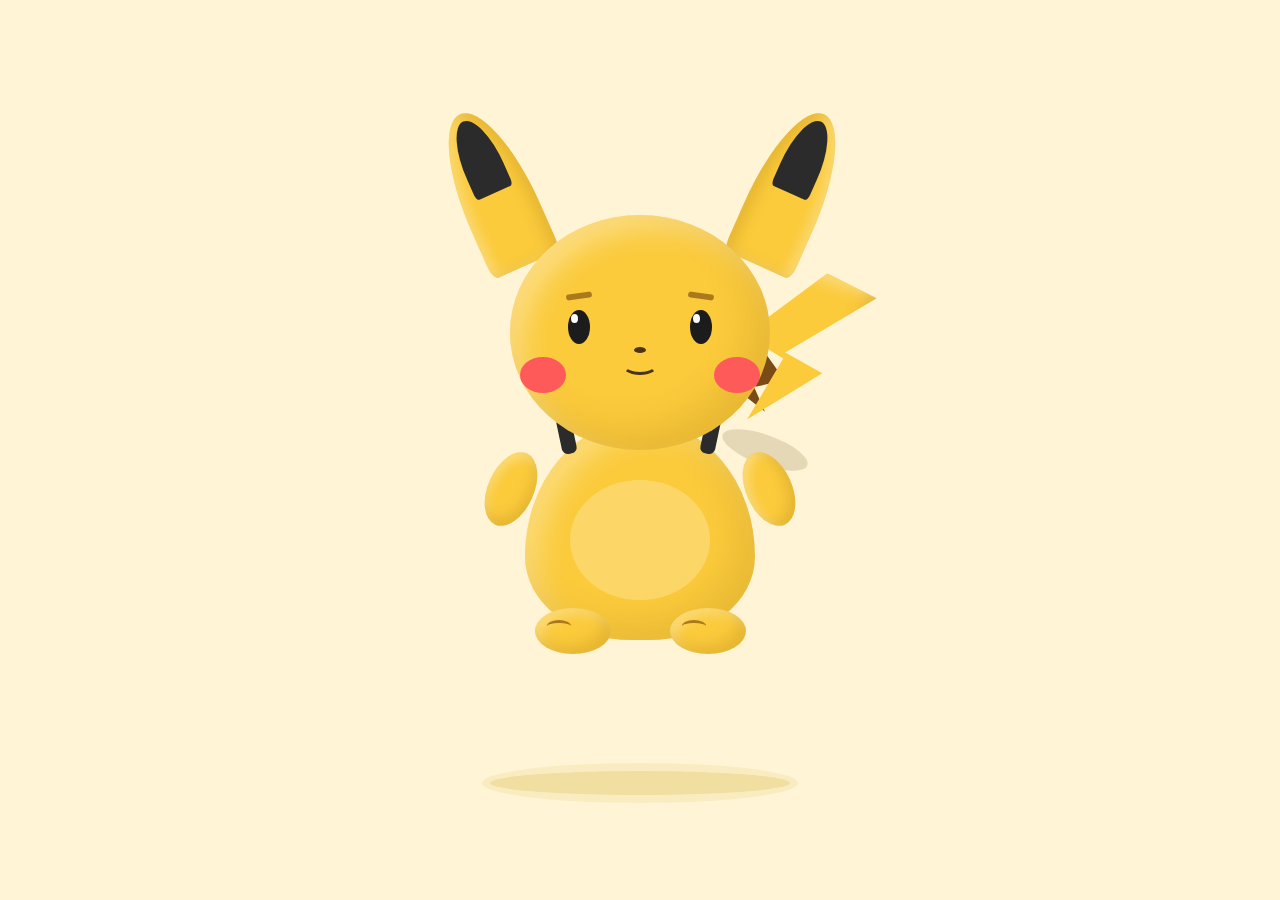
<file: index.html>
<!DOCTYPE html>
<html lang="en">
<head>
<meta charset="UTF-8">
<meta name="viewport" content="width=device-width, initial-scale=1.0">
<title>CSS Pikachu</title>
<link rel="stylesheet" href="style.css">
</head>
<body>
  <div class="scene">
    <div class="pikachu">

      <div class="tail-shadow"></div>
      <div class="tail-brown"></div>
      <div class="tail"></div>

      <div class="ear ear-left"><div class="ear-tip"></div></div>
      <div class="ear ear-right"><div class="ear-tip"></div></div>

      <div class="arm arm-left"></div>
      <div class="arm arm-right"></div>

      <div class="body">
        <div class="belly"></div>
        <div class="stripe stripe-left"></div>
        <div class="stripe stripe-right"></div>
        <div class="foot foot-left"><div class="toe-line"></div></div>
        <div class="foot foot-right"><div class="toe-line"></div></div>
      </div>

      <div class="head">
        <div class="cheek cheek-left"></div>
        <div class="cheek cheek-right"></div>
        <div class="eye eye-left"><div class="eye-shine"></div></div>
        <div class="eye eye-right"><div class="eye-shine"></div></div>
        <div class="brow brow-left"></div>
        <div class="brow brow-right"></div>
        <div class="nose"></div>
        <div class="mouth"></div>
      </div>

    </div>
    <div class="ground"></div>
  </div>
</body>
</html>
</file>
<file: style.css>
/* ================================
   CSS-only Pikachu
   Hand-coded with divs + CSS shapes.
   No images, no SVGs, no background-image URLs.
   ================================ */

* {
  box-sizing: border-box;
}

body {
  margin: 0;
  min-height: 100vh;
  display: flex;
  align-items: center;
  justify-content: center;
  background: #FFF5D6;
  font-family: sans-serif;
}

.scene {
  position: relative;
  width: 480px;
  height: 750px;
}

.ground {
  position: absolute;
  bottom: 30px;
  left: 50%;
  transform: translateX(-50%);
  width: 300px;
  height: 24px;
  background: #F0DFA0;
  border-radius: 50%;
  box-shadow: 0 0 0 8px rgba(240, 223, 160, 0.4);
}

.pikachu {
  position: absolute;
  top: 100px;
  left: 20px;
  width: 440px;
  height: 560px;
}

/* ---------- TAIL ---------- */
.tail-shadow {
  position: absolute;
  top: 260px;
  left: 300px;
  width: 90px;
  height: 30px;
  background: rgba(80, 50, 10, 0.15);
  border-radius: 50%;
  transform: rotate(20deg);
}

.tail-brown {
  position: absolute;
  top: 175px;
  left: 300px;
  width: 60px;
  height: 80px;
  background: #7A4B14;
  clip-path: polygon(55% 0%, 100% 25%, 55% 45%, 85% 70%, 30% 55%, 45% 30%, 10% 15%);
  transform: rotate(18deg);
}

.tail {
  position: absolute;
  top: 90px;
  left: 300px;
  width: 130px;
  height: 210px;
  background: #FBCB3C;
  clip-path: polygon(58% 0%, 100% 4%, 46% 42%, 78% 46%, 34% 78%, 46% 45%, 12% 40%);
  transform: rotate(18deg);
  box-shadow: inset -8px -10px 18px rgba(150, 100, 10, 0.25),
              inset 6px 8px 14px rgba(255, 255, 255, 0.35);
}

/* ---------- EARS ---------- */
.ear {
  position: absolute;
  width: 74px;
  height: 165px;
  background: #FBCB3C;
  border-radius: 50% 50% 8% 8% / 68% 68% 8% 8%;
  transform-origin: bottom center;
  z-index: 2;
  box-shadow: inset -8px 0 14px rgba(150, 100, 10, 0.2),
              inset 6px 0 12px rgba(255, 255, 255, 0.3);
}

.ear-left {
  top: -75px;
  left: 70px;
  transform: rotate(-24deg);
}

.ear-right {
  top: -75px;
  left: 300px;
  transform: rotate(24deg) scaleX(-1);
}

.ear-tip {
  position: absolute;
  top: 8px;
  left: 17px;
  width: 40px;
  height: 78px;
  background: #2B2B2B;
  border-radius: 50% 50% 8% 8% / 70% 70% 8% 8%;
}

/* ---------- HEAD ---------- */
.head {
  position: absolute;
  top: 40px;
  left: 90px;
  width: 260px;
  height: 235px;
  background: #FBCB3C;
  border-radius: 50%;
  z-index: 5;
  box-shadow: inset -18px -18px 34px rgba(150, 100, 10, 0.18),
              inset 14px 14px 26px rgba(255, 255, 255, 0.35);
}

.brow {
  position: absolute;
  top: 78px;
  width: 26px;
  height: 6px;
  background: #A9791C;
  border-radius: 4px;
}

.brow-left {
  left: 56px;
  transform: rotate(-8deg);
}

.brow-right {
  left: 178px;
  transform: rotate(8deg);
}

.eye {
  position: absolute;
  top: 95px;
  width: 22px;
  height: 34px;
  background: #1C1C1C;
  border-radius: 50%;
}

.eye-left {
  left: 58px;
}

.eye-right {
  left: 180px;
}

.eye-shine {
  position: absolute;
  top: 4px;
  left: 3px;
  width: 7px;
  height: 9px;
  background: #FFFFFF;
  border-radius: 50%;
}

.cheek {
  position: absolute;
  top: 142px;
  width: 46px;
  height: 36px;
  background: #FF5A5A;
  border-radius: 50%;
  z-index: 1;
}

.cheek-left {
  left: 10px;
}

.cheek-right {
  left: 204px;
}

.nose {
  position: absolute;
  top: 132px;
  left: 124px;
  width: 12px;
  height: 6px;
  background: #4A3418;
  border-radius: 50%;
}

.mouth {
  position: absolute;
  top: 140px;
  left: 112px;
  width: 36px;
  height: 20px;
  border: 3px solid transparent;
  border-bottom: 3px solid #4A3418;
  border-radius: 50%;
}

/* ---------- BODY ---------- */
.body {
  position: absolute;
  top: 245px;
  left: 105px;
  width: 230px;
  height: 220px;
  background: #FBCB3C;
  border-radius: 50% 50% 46% 46% / 62% 62% 38% 38%;
  z-index: 3;
  box-shadow: inset -18px -18px 32px rgba(150, 100, 10, 0.16),
              inset 14px 14px 26px rgba(255, 255, 255, 0.3);
}

.belly {
  position: absolute;
  top: 60px;
  left: 45px;
  width: 140px;
  height: 120px;
  background: #FDE28A;
  border-radius: 50%;
  opacity: 0.55;
}

.stripe {
  position: absolute;
  top: -4px;
  width: 15px;
  height: 38px;
  background: #2B2B2B;
  border-radius: 6px;
}

.stripe-left {
  left: 34px;
  transform: rotate(-12deg);
}

.stripe-right {
  left: 178px;
  transform: rotate(12deg);
}

.foot {
  position: absolute;
  bottom: -14px;
  width: 76px;
  height: 46px;
  background: #FBCB3C;
  border-radius: 50%;
  box-shadow: inset -8px -8px 14px rgba(150, 100, 10, 0.2),
              inset 6px 6px 12px rgba(255, 255, 255, 0.3);
}

.foot-left {
  left: 10px;
}

.foot-right {
  left: 145px;
}

.toe-line {
  position: absolute;
  top: 12px;
  left: 12px;
  width: 24px;
  height: 12px;
  border-top: 3px solid #A9791C;
  border-radius: 50%;
}

/* ---------- ARMS ---------- */
.arm {
  position: absolute;
  top: 275px;
  width: 46px;
  height: 78px;
  background: #FBCB3C;
  border-radius: 50%;
  z-index: 4;
  box-shadow: inset -6px -6px 12px rgba(150, 100, 10, 0.2),
              inset 5px 5px 10px rgba(255, 255, 255, 0.3);
}

.arm-left {
  left: 68px;
  transform: rotate(24deg);
}

.arm-right {
  left: 326px;
  transform: rotate(-24deg);
}
</file>
